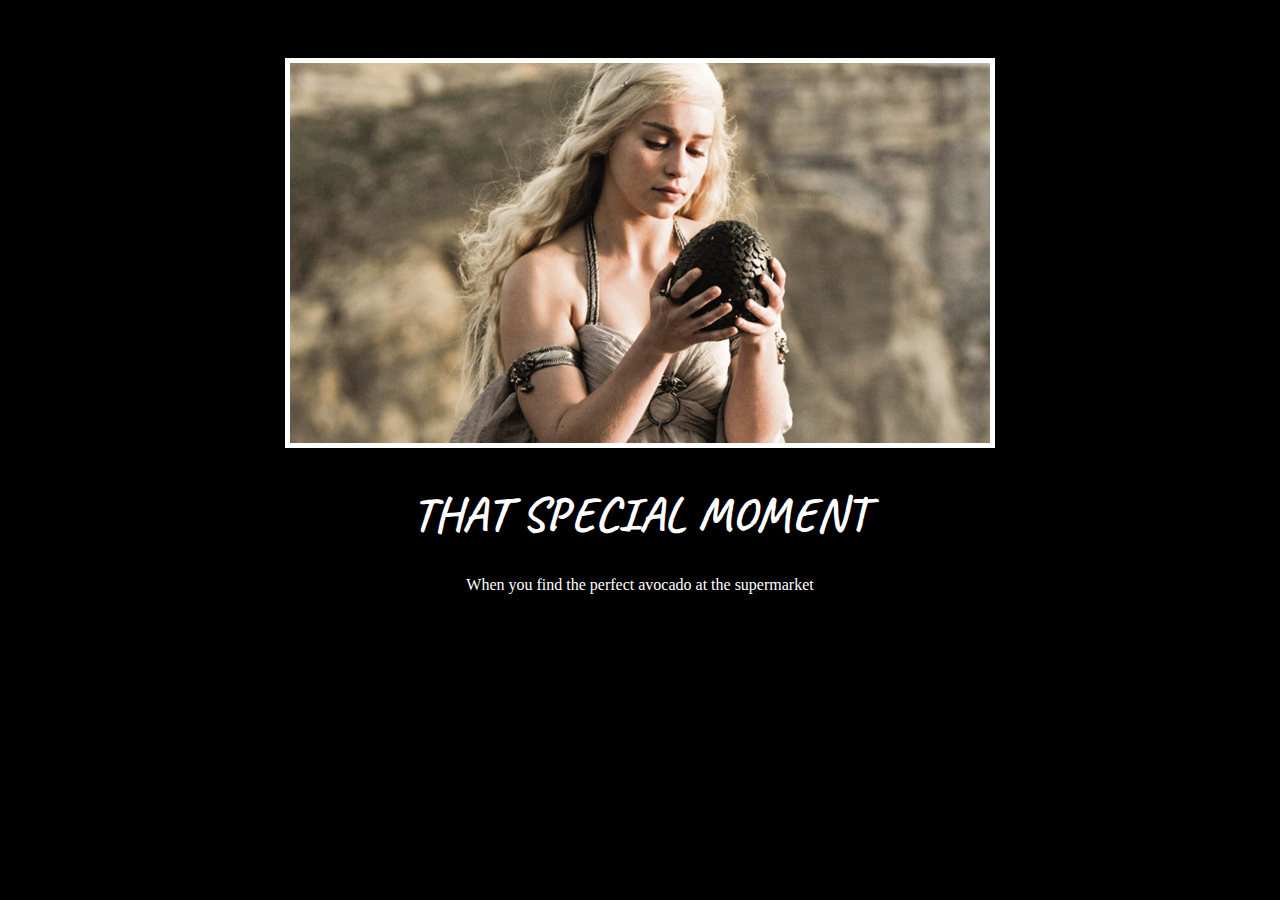
<file: 6.4 Motivation Meme Project/index.html>
<!-- 
  TODO: Create a motivational post website.
Style it how ever you like. 
Look at the goal image for inspiration.
But it must have the following features:
1. The main h1 text should be using the Regular Libre Baskerville Font from Google Fonts:
  https://fonts.google.com/specimen/Libre+Baskerville
2. The text should be white and background black.
3. Add your own image into the images folder inside assets. It should have a 5px white border.
4. The text should be center aligned.
5. Create a div to contain the h1, p and img elements. Adjust the margins so that the image and text are centered on the page. 
  Hint: You horizontally center a div by giving it a width of 50% and a margin-left of 25%.
  Hint: Set the image to have a width of 100% so it fills the div. 
6. Read about the text-transform property on MDN docs to make the h1 uppercase with CSS.
  https://developer.mozilla.org/en-US/docs/Web/CSS/text-transform 
-->
<!DOCTYPE html>
<html lang="en">
<head>
  <meta charset="UTF-8">
  <meta name="viewport" content="width=device-width, initial-scale=1.0">
  <title>Document</title>
  <link href="./style.css" rel="stylesheet" />
  <link rel="preconnect" href="https://fonts.googleapis.com">
<link rel="preconnect" href="https://fonts.gstatic.com" crossorigin>
<link href="https://fonts.googleapis.com/css2?family=Caveat&display=swap" rel="stylesheet">
</head>
<body>
  <div>
  <img src="./assets/images/daenerys.jpeg" alt="Princess with egg"/>
  <h1 class="color">that special moment</h1>
  <p class="color">When you find the perfect avocado at the supermarket</p>
  </div>

</body>
</html>
</file>
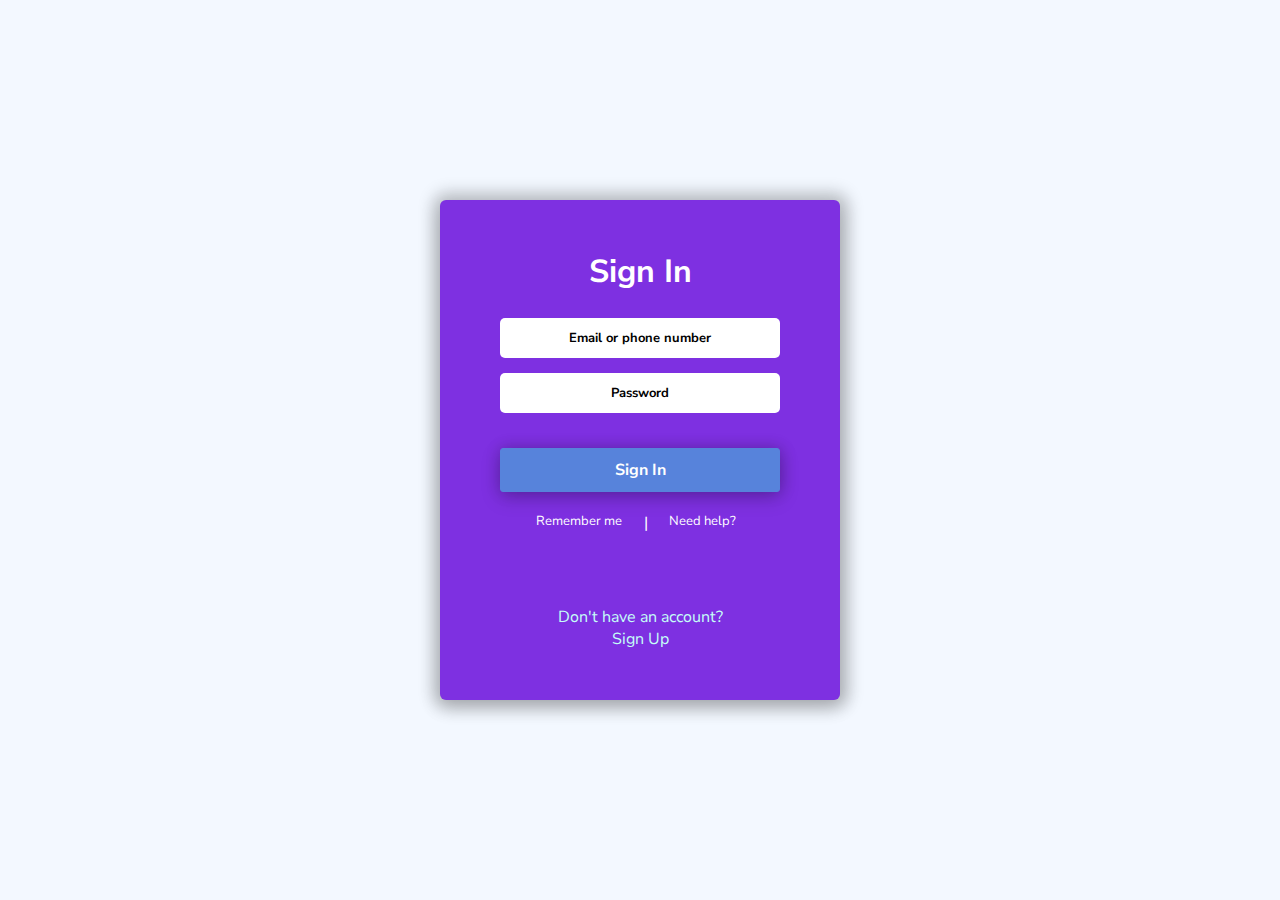
<file: login.html>
<!DOCTYPE html>
<html lang="en">
<head>
    <meta charset="UTF-8">
    <meta name="viewport" content="width=device-width, initial-scale=1.0">
    <title>Sign In</title>
    <link rel="stylesheet" href="./login.css" />
    <link rel="preconnect" href="https://fonts.googleapis.com">
<link rel="preconnect" href="https://fonts.gstatic.com" crossorigin>
<link href="https://fonts.googleapis.com/css2?family=Nunito+Sans:ital,opsz@1,6..12&display=swap" 
rel="stylesheet">

</head>
<body>
    <div class="Login">
    <div class="container">
        <h1 class="Sign-In">Sign In</h1>
        <div class="Email">
            <p class="phone">Email or phone number</p>
        </div>
        <div class="password">Password</div>

        <button class="btn-sign-in">Sign In</button>
        <div class="remember">
            <a href="" class="rem me">Remember me</a>
            <span class="divider">
                |
            </span>
            <span>
                <a href="" class="rem help" >Need help?</a>
            </span>
        </div>
        <br />
        <div class="sign-up">Don't have an account? <br /><a href="" class="sign_up">Sign Up</a></div>
    </div>
</div>
</body>
</html>
</file>
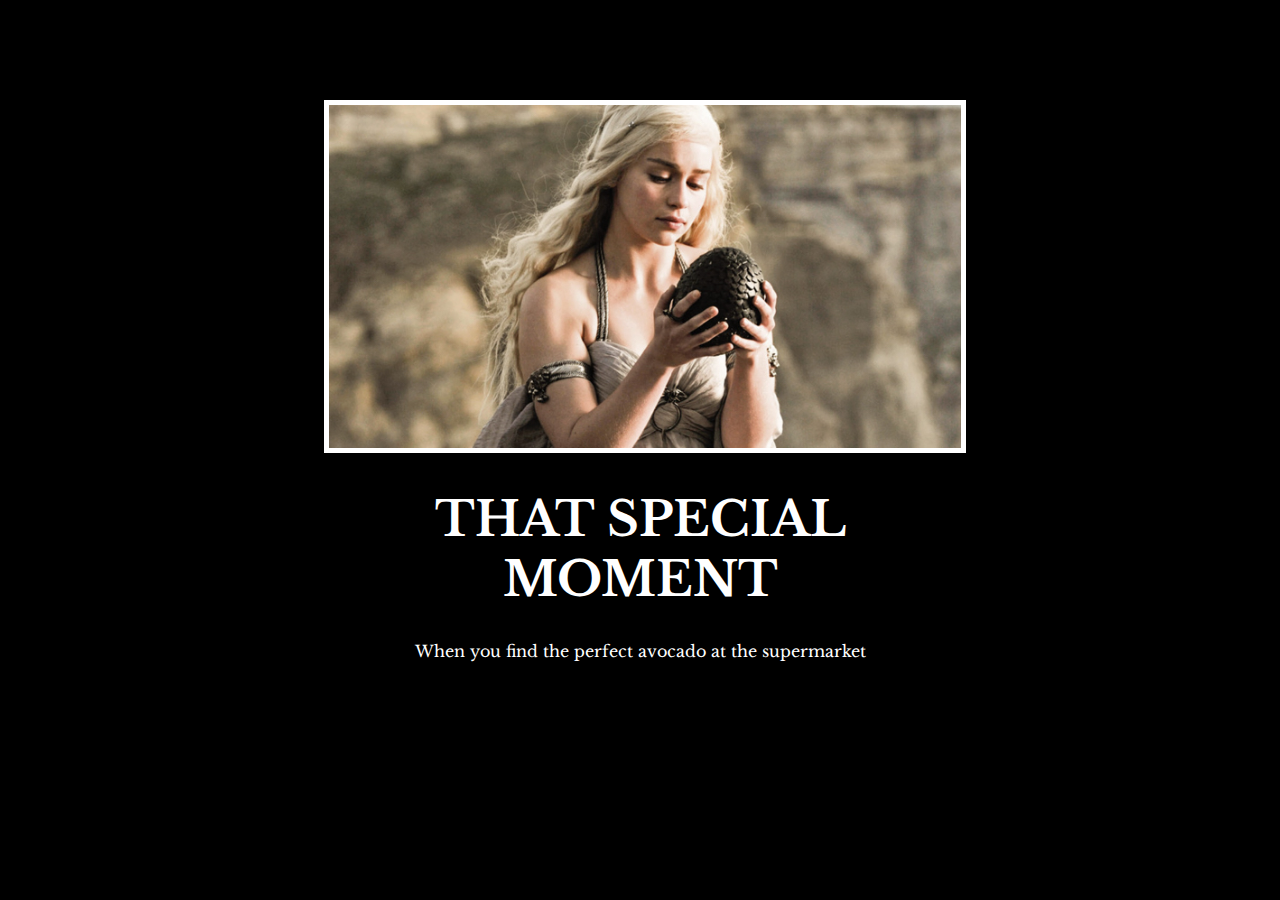
<file: solution/solution.html>
<!DOCTYPE html>
<html lang="en">

<head>
  <meta charset="UTF-8">
  <title>Motivation Meme</title>
  <link rel="stylesheet" href="./solution.css" />
  <link rel="preconnect" href="https://fonts.googleapis.com">
  <link rel="preconnect" href="https://fonts.gstatic.com" crossorigin>
  <link href="https://fonts.googleapis.com/css2?family=Libre+Baskerville&display=swap" rel="stylesheet">
</head>

<body>

  <div class="poster">
    <img class="motivation-img" src="./assets/images/daenerys.jpeg" src="daenerys with egg" />
    <h1>That Special Moment</h1>
    <p>When you find the perfect avocado at the supermarket</p>
  </div>
</body>

</html>
</file>
<file: 6.4 Motivation Meme Project/style.css>
body{
    background-color: black;
  }
  h1{
    font-family: 'Caveat', cursive;
    text-transform: uppercase;
    font-size: 3rem;
  }
  img{
    border: 5px solid white;
    margin-top: 50px;
  }
  .color{
    color: white;
  }
  div{
    text-align: center;
  }
</file>
<file: login.css>
body{
    background-color: #F3F8FF;
}
*{
    margin: 0;
    padding: 0;
    font-family: 'Nunito Sans', sans-serif;
}
.Login{
    display: flex;
    justify-content: center;
    align-items: center;
    height: 100vh;
}
.container{
    background-color: #7E30E1;
    height: 500px;
    width: 400px;
    border-radius: 6px;
    text-align: center;
    box-shadow: 1px 0px 16px 8px rgba(0,0,0,0.2), 0px 6px 20px 0px rgba(0,0,0,0.19);
}
h1{
    color: #fff;
    margin-top: 50px;
    margin-bottom: 25px;
}
.Email,.password{
    background-color: #fff;
    height: 40px;
    width: 70%;
    border-radius: 5px;
    margin: 0px 0px 15px 15%;
    display: flex;
    justify-content: center;
    align-items: center;
    font-size: 13px;
    font-weight: bold;

}
.btn-sign-in{
    padding: 10px;
    width: 70%;
    border-radius: 3px;
    font-size: 16px;
    font-weight: bold;
    color: #fff;
    border: 1px solid #5783db;
    background-color: #5783db;
    box-shadow: 1px 0px 16px 0px rgba(0,0,0,0.2), 0 6px 20px 0 rgba(0,0,0,0.19);
    margin: 20px 0px;
}
.rem{
    text-decoration: none;
    color: white;
    font-size: 13px;
}
.remember{
    width: 50%;
    margin: 0px 0px 0px 24%;
    
}
.me{
    float: left;
}
.help{
    float: right;
}
.sign-up{
    width: 100%;
    margin-top: 50px;
    color: #C5FFF8;
    
}
.sign_up{
    text-decoration: none;
    color: #C5FFF8;
}
.divider{
    color: white;
}
title{
    display: none;
}

@media (max-width: 500px){
    *{
        display: block;
        width: 100%;
    }
    .btn-sign-in{
        margin-left: 15%;
        font-size: 14px;
    }
    h1{
        font-size: 1.5rem;
    }
    .Email,.password{
        font-size: 11px;
    }
    .divider{
        display: none;
    }
}
</file>
<file: solution/solution.css>
body {
  background-color: black;
}
h1 {
  text-transform: uppercase;
  font-size: 3rem;
}

.poster {
  width: 50%;
  margin-left: 25%;
  margin-top: 100px;
  color: white;
  font-family: "Libre Baskerville", serif;
  text-align: center;
}

.motivation-img {
  border: 5px solid white;
  width: 100%;
}
</file>
